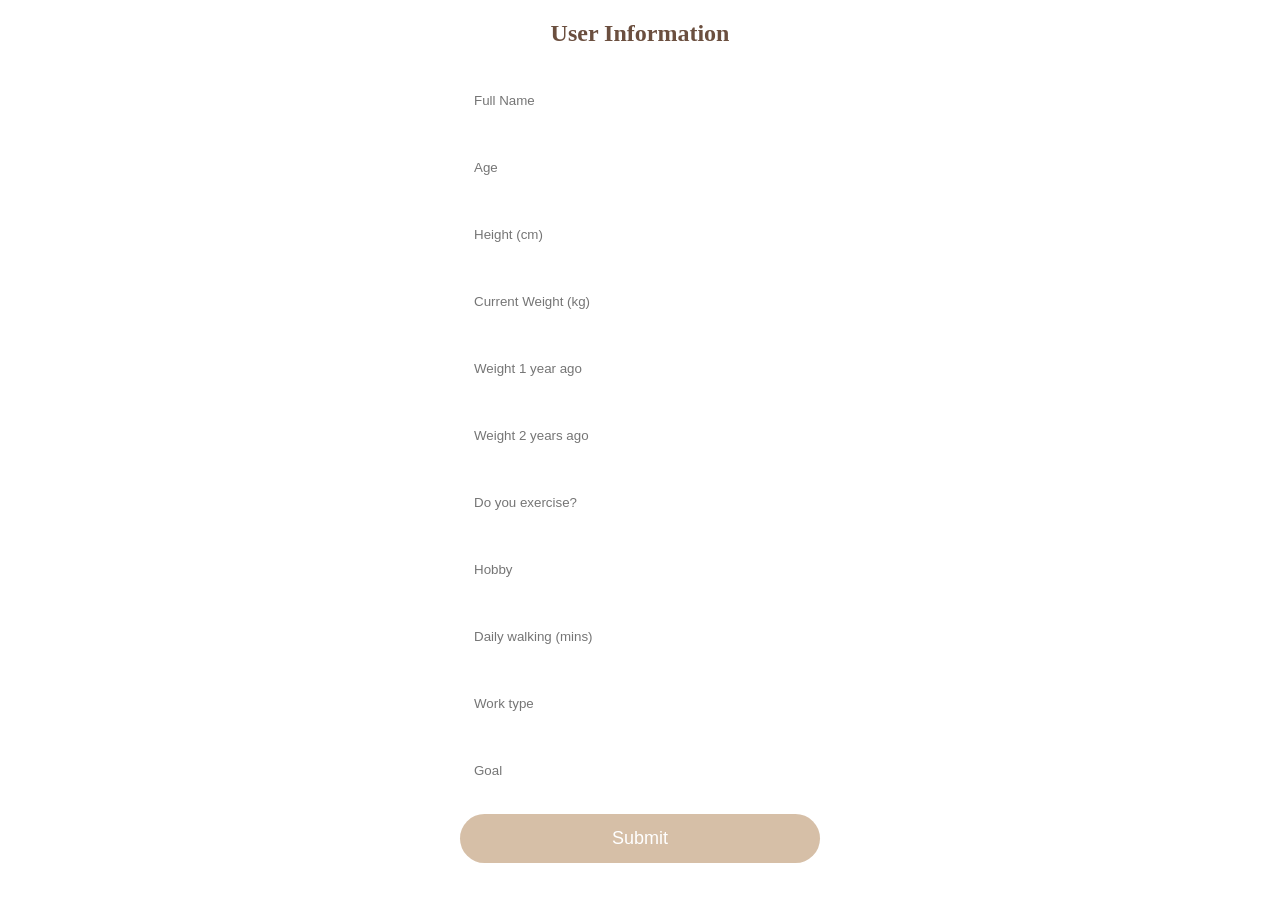
<file: week3/form.html>
<!DOCTYPE html>
<html lang="en">
<head>
  <meta charset="UTF-8">
  <meta name="viewport" content="width=device-width, initial-scale=1.0">
  <title>User Form</title>
  <link rel="stylesheet" href="style.css">
  <script src="https://code.jquery.com/jquery-3.7.1.min.js"></script>
</head>
<body>

<h2>User Information</h2>

<div class="container">
  <input id="fullName" type="text" placeholder="Full Name">
  <input id="age" type="number" placeholder="Age">
  <input id="height" type="number" placeholder="Height (cm)">
  <input id="currentWeight" type="number" placeholder="Current Weight (kg)">
  <input id="weight1yr" type="number" placeholder="Weight 1 year ago">
  <input id="weight2yr" type="number" placeholder="Weight 2 years ago">
  <input id="exercise" type="text" placeholder="Do you exercise?">
  <input id="hobby" type="text" placeholder="Hobby">
  <input id="walking" type="text" placeholder="Daily walking (mins)">
  <input id="workType" type="text" placeholder="Work type">
  <input id="goal" type="text" placeholder="Goal">

  <button id="submitBtn">Submit</button>
</div>

<script>
  $("#submitBtn").click(function(){
    const data = {
      fullName: $("#fullName").val(),
      current: $("#currentWeight").val(),
      w1: $("#weight1yr").val(),
      w2: $("#weight2yr").val()
    };
    // Save to localStorage
    localStorage.setItem("userData", JSON.stringify(data));
    // Redirect to analysis page
    window.location.href = "analysis.html";
  });
</script>

</body>
</html>
</file>
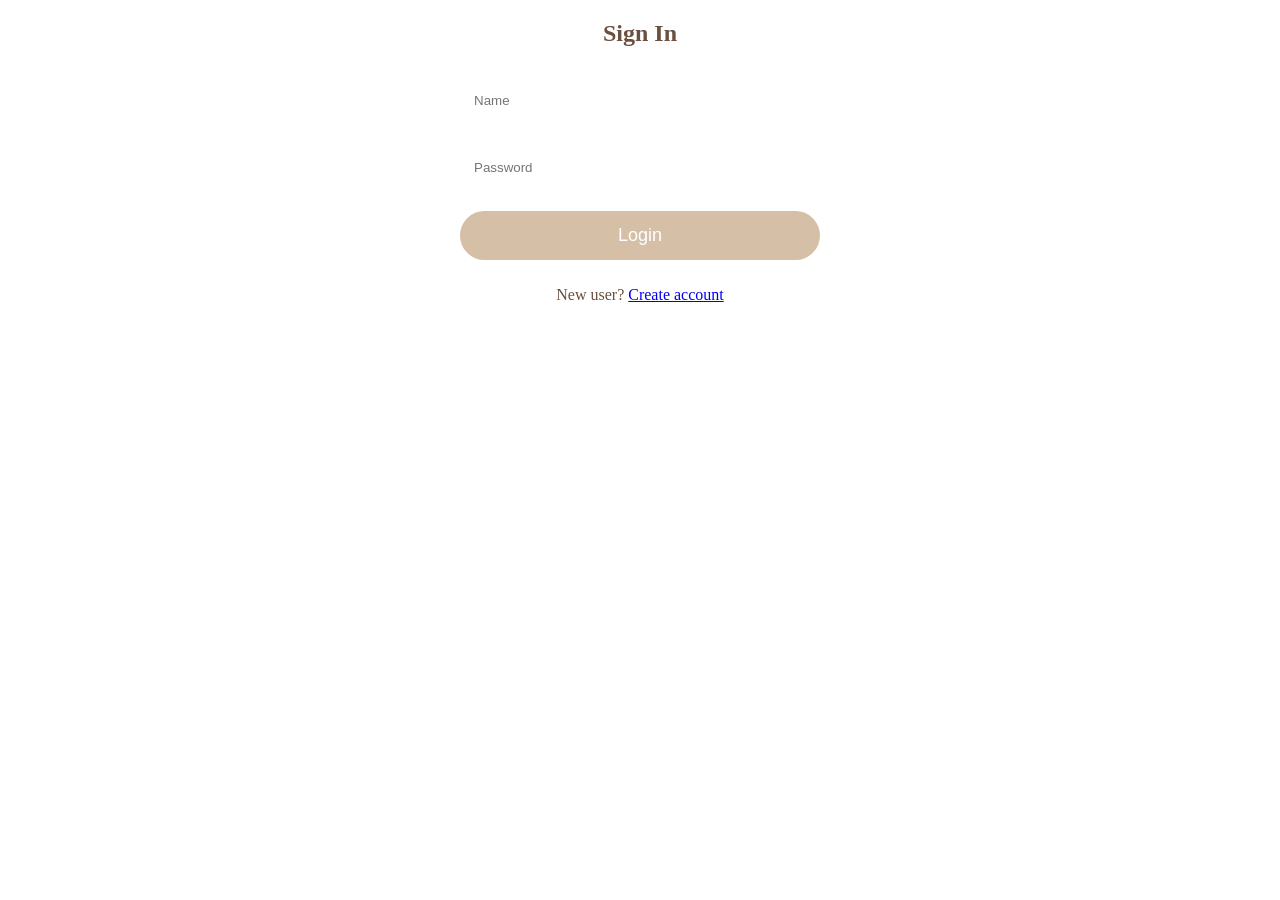
<file: week3/login.html>
<!DOCTYPE html>
<html>
<head>
  <title>Login</title>
  <link rel="stylesheet" href="style.css">
  <script src="https://code.jquery.com/jquery-3.7.1.min.js"></script>
  <script src="script.js" defer></script>
</head>
<body>



<h2>Sign In</h2>

<div class="container">
  <input type="text" placeholder="Name">
  <input type="password" placeholder="Password">

  <button onclick="window.location.href='form.html'">Login</button>

  <p>New user? <a href="signup.html">Create account</a></p>
</div>

</body>
</html>
</file>
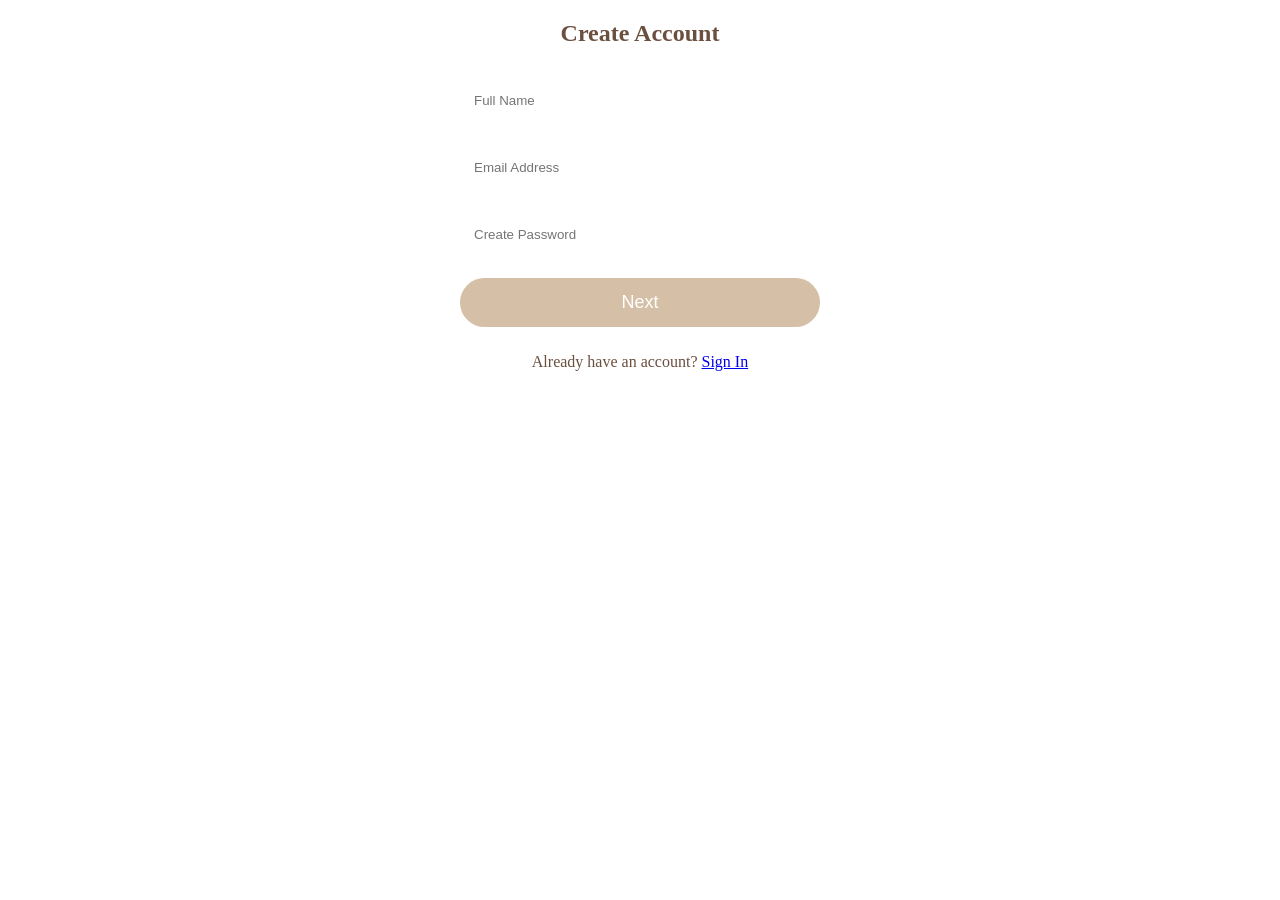
<file: week3/signup.html>
<!DOCTYPE html>
<html>
<head>
  <title>Signup</title>
  <link rel="stylesheet" href="style.css">
  <script src="https://code.jquery.com/jquery-3.7.1.min.js"></script>
  <script src="script.js" defer></script>
</head>
<body>


<h2>Create Account</h2>

<div class="container">
  <input type="text" placeholder="Full Name">
  <input type="email" placeholder="Email Address">
  <input type="password" placeholder="Create Password">
  <button onclick="window.location.href='form.html'">Next</button>

  <p>Already have an account? <a href="login.html">Sign In</a></p>
</div>

</body>
</html>
</file>
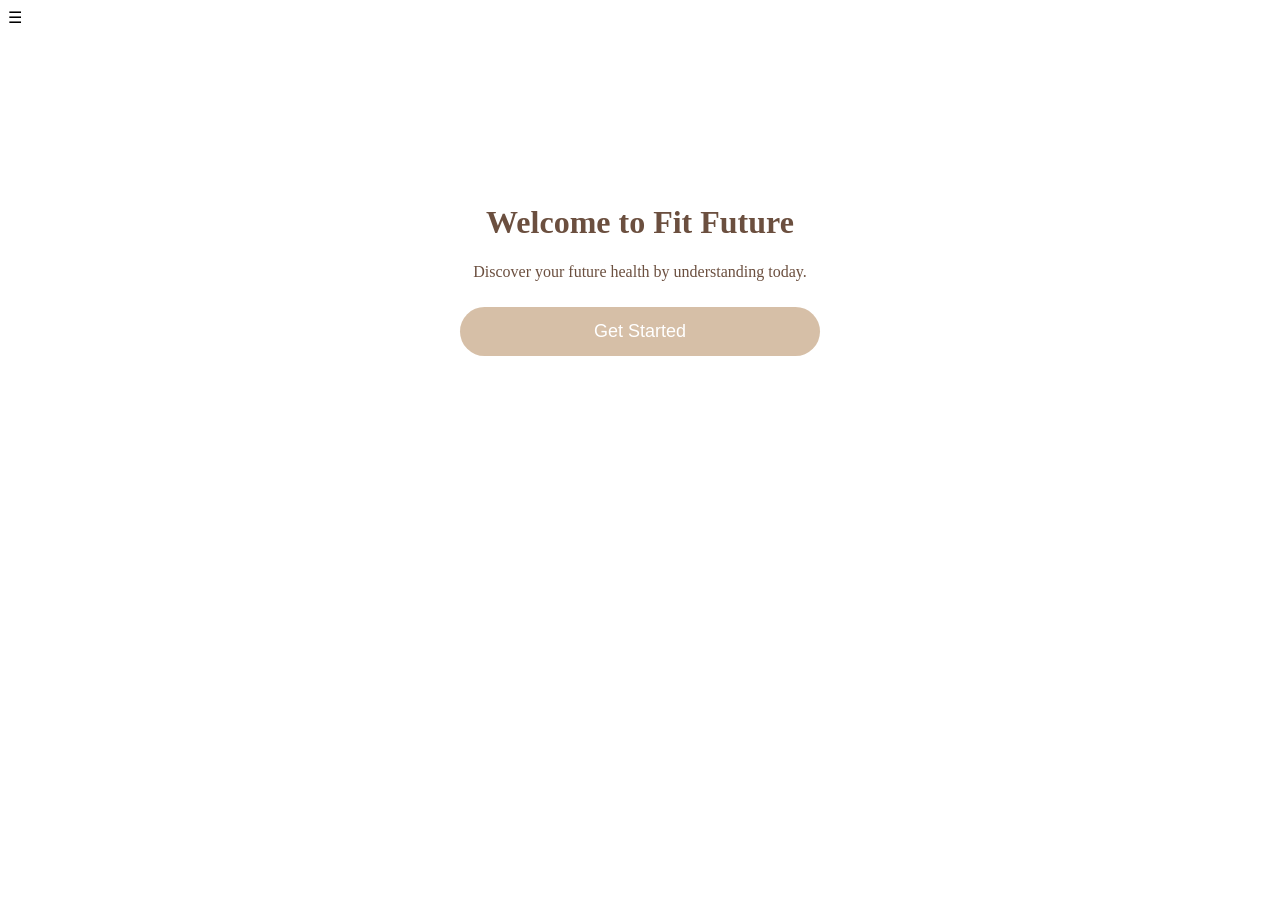
<file: week3/welcome.html>
<!DOCTYPE html>
<html>
<head>
  <title>Fit Future - Welcome</title>
  <link rel="stylesheet" href="style.css">
  <script src="https://code.jquery.com/jquery-3.7.1.min.js"></script>
  <script src="script.js" defer></script>
</head>
<body>

<!-- Hamburger -->
<div class="hamburger">&#9776;</div>

<!-- Side Menu -->
<div class="side-menu">
  <a href="welcome.html">Home</a>
  <a href="login.html">Login</a>
  <a href="signup.html">Signup</a>
</div>

<h1>Welcome to Fit Future</h1>
<p>Discover your future health by understanding today.</p>

<div class="container">
  <button onclick="window.location.href='login.html'">Get Started</button>
</div>

</body>
</html>
</file>
<file: week3/style.css>
/ Mobile-first layout /
body {
  font-family: Arial, sans-serif;
  background: #f8f2e9;
  margin: 0;
  padding: 0;
  max-width: 430px;
  margin: auto;
}

h1, h2, p {
  color: #6b4f3f;
  text-align: center;
}

.container {
  width: 100%;
  max-width: 360px;
  margin: 0 auto;
}

input, select {
  width: 100%;
  padding: 14px;
  margin: 12px 0;
  border-radius: 20px;
  border: none;
  box-sizing: border-box;
}

button {
  width: 100%;
  padding: 14px;
  border-radius: 25px;
  border: none;
  background: #d6bfa7;
  color: white;
  font-size: 18px;
  margin: 10px 0;
  cursor: pointer;
}

button:hover {
  background: #c4a387;
}

//Hamburger 
.hamburger {
  font-size: 28px;
  cursor: pointer;
  padding: 10px;
  color: #6b4f3f;
}

/Side menu /
.side-menu {
  position: fixed;
  top: 0;
  left: -220px;
  width: 200px;
  height: 100%;
  background: #d6bfa7;
  padding-top: 60px;
  transition: 0.3s;
}

.side-menu.open {
  left: 0;
}

.side-menu a {
  display: block;
  padding: 15px;
  text-decoration: none;
  color: white;
  font-size: 18px;
  border-bottom: 1px solid rgba(255,255,255,0.3);
}

/ Chart container /
.chart-container {
  width: 90%;
  max-width: 400px;
  margin: 20px auto;
}
</file>
